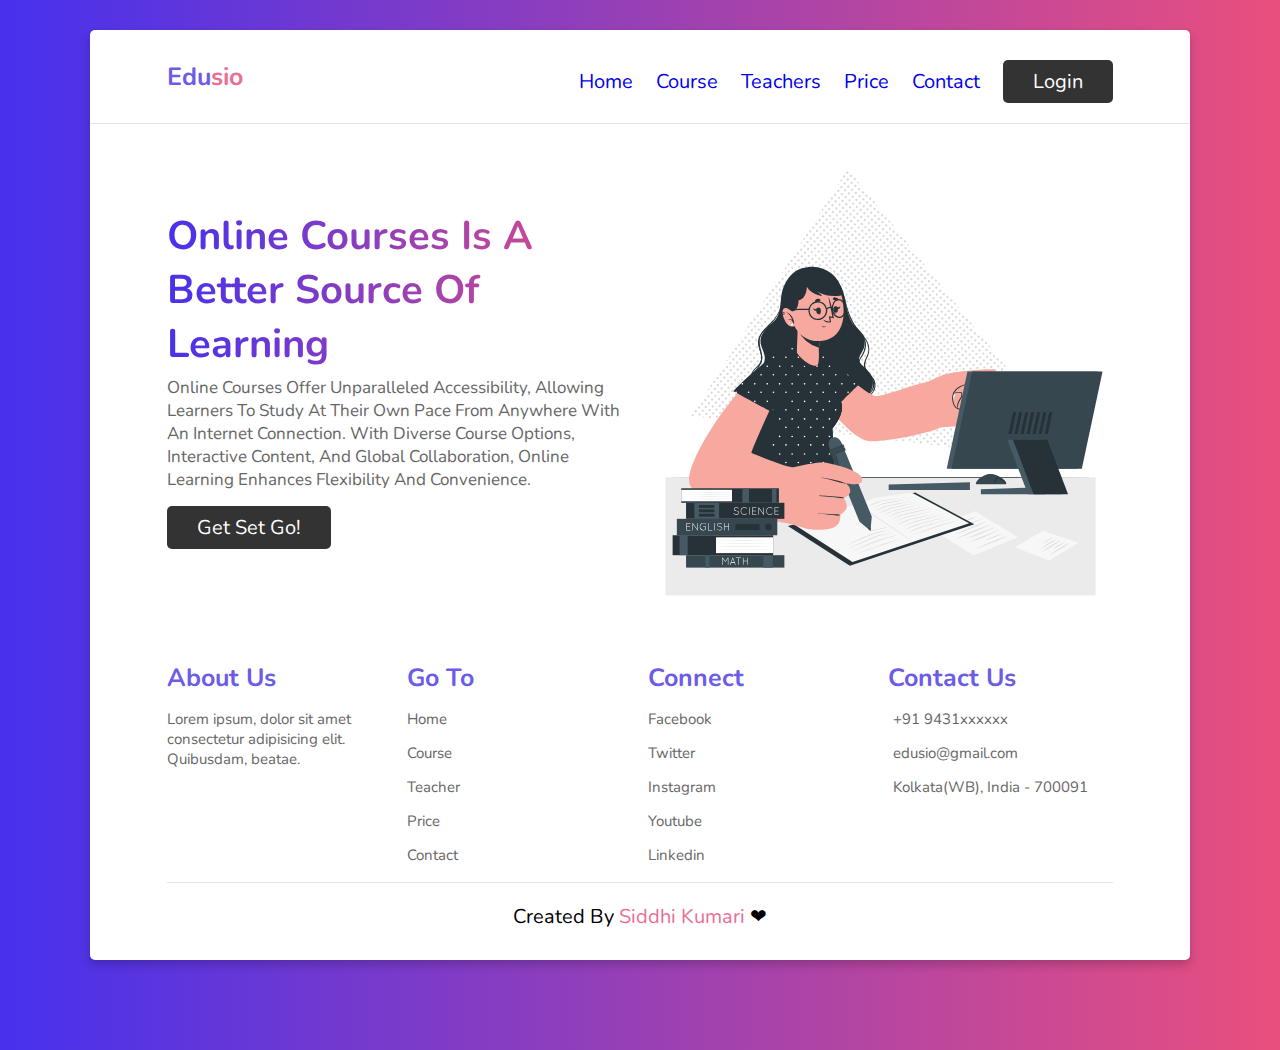
<file: index.html>
<!DOCTYPE html>
<html lang="en">
  <head>
    <meta charset="UTF-8" />
    <meta http-equiv="X-UA-Compatible" content="IE=edge" />
    <meta name="viewport" content="width=device-width, initial-scale=1.0" />
    <title>Edusio</title>

    <!--Font-Awesome-->
    <link
      rel="stylesheet"
      href="https://use.fontawesome.com/releases/v5.15.3/css/all.css"
      integrity="sha384-SZXxX4whJ79/gErwcOYf+zWLeJdY/qpuqC4cAa9rOGUstPomtqpuNWT9wdPEn2fk"
      crossorigin="anonymous"
    />

    <!--Costum-CSS-Links-->
    <link rel="stylesheet" href="style.css" />
  </head>
  <body>
    <!--Nav-Section-->
    <div class="container">
      <header>
        <a href="#" class="logo">Edu<span>sio</span></a>
        <div id="menu" class="fas fa-bars"></div>
        <nav class="navbar">
          <a href="index.html">home</a>
          <a href="course.html">course</a>
          <a href="teacher.html">teachers</a>
          <a href="price.html">price</a>
          <a href="contact.html">contact</a>
          <a href="login.html" class="btn">login</a>
        </nav>
      </header>
    <!--Nav-Section closed--->

    <!--Home-Section--->

    <section class="home">
      <div class="content">
        <h3>Online courses is a better Source of learning</h3>
        <p>Online courses offer unparalleled accessibility, allowing learners to study at their own pace from anywhere with an internet connection. With diverse course options, interactive content, and global collaboration, online learning enhances flexibility and convenience. </p>
        <a href="#" class="btn">get set go!</a>
      </div>
      <div class="image">
        <img src="./images/home-img.svg" alt="">
      </div>
    </section>

    <!--Home-Section closed-->

    <!---Footer-Section--->

    <section class="footer">
      <div class="box-container">
        <div class="box">
          <h3>about us</h3>
          <p>
            Lorem ipsum, dolor sit amet consectetur adipisicing elit. Quibusdam,
            beatae.
          </p>
        </div>
        <div class="box">
          <h3>Go to</h3>
          <a href="#">home</a>
          <a href="#">course</a>
          <a href="#">teacher</a>
          <a href="#">price</a>
          <a href="#">contact</a>
        </div>
        <div class="box">
          <h3>Connect</h3>
          <a href="#">facebook</a>
          <a href="#">twitter</a>
          <a href="#">instagram</a>
          <a href="#">youtube</a>
          <a href="#">linkedin</a>
        </div>
        <div class="box">
          <h3>contact us</h3>
          <p><i class="fas fa-phone"></i> +91 9431xxxxxx</p>
          <p><i class="fas fa-envelope"></i> edusio@gmail.com</p>
          <p>
            <i class="fas fa-map-marker-alt"></i> Kolkata(WB), India - 700091
          </p>
        </div>
      </div>
      <div class="credit">created by <span> Siddhi Kumari</span> &#10084</div>
    </section>
    </div>
    

    <!---Footer-Section-->
    <!---Custom-javaScript-Links-->
    <script src="./script.js"></script>
  </body>
</html>
</file>
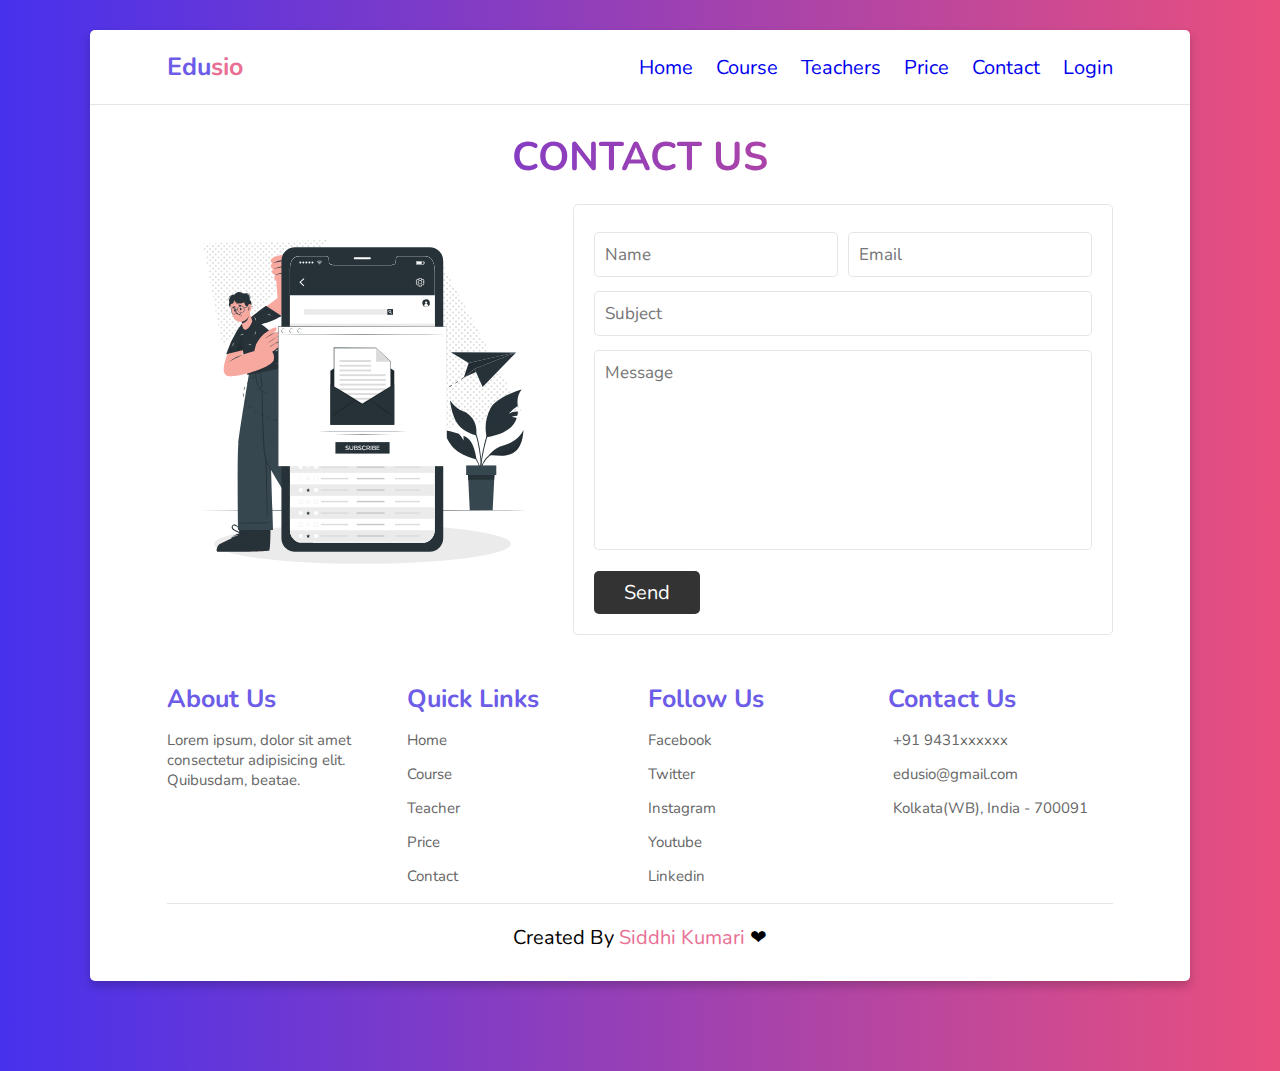
<file: contact.html>
<!DOCTYPE html>
<html lang="en">
  <head>
    <meta charset="UTF-8" />
    <meta http-equiv="X-UA-Compatible" content="IE=edge" />
    <meta name="viewport" content="width=device-width, initial-scale=1.0" />
    <title>Contact</title>

    <!---------------------Font-Awesome----------------------->
    <link
      rel="stylesheet"
      href="https://use.fontawesome.com/releases/v5.15.3/css/all.css"
      integrity="sha384-SZXxX4whJ79/gErwcOYf+zWLeJdY/qpuqC4cAa9rOGUstPomtqpuNWT9wdPEn2fk"
      crossorigin="anonymous"
    />

    <!----------------------Custum-CSS-Links------------------------->
    <link rel="stylesheet" href="style.css" />
  </head>
  <body>
    <!------------------------Nav-Section------------------------->
    <div class="container">
      <header>
        <a href="#" class="logo">Edu<span>sio</span></a>
        <div id="menu" class="fas fa-bars"></div>
        <nav class="navbar">
          <a href="index.html">home</a>
          <a href="course.html">course</a>
          <a href="teacher.html">teachers</a>
          <a href="price.html">price</a>
          <a href="contact.html">contact</a>
          <a href="login.html">login</a>
        </nav>
      </header>

      <h1 class="heading"> contact us </h1>
    <!------------------------Nav-Section------------------------->

    <!------------------------Contact-Section------------------------->

    <section class="contact">
      <div class="image">
        <img src="./images/contact-img.svg" alt="">
      </div>

      <form action="">
        <div class="inputbox">
          <input type="text" placeholder="Name">
          <input type="email" placeholder="Email">
        </div>

        <input type="text" placeholder="Subject" class="box">
        <textarea name="" id="" cols="30" rows="10" placeholder="Message"></textarea>
        <input type="submit" class="btn" value="send">
      </form>


    </section>

    <section class="footer">
      <div class="box-container">
        <div class="box">
          <h3>about us</h3>
          <p>
            Lorem ipsum, dolor sit amet consectetur adipisicing elit. Quibusdam,
            beatae.
          </p>
        </div>
        <div class="box">
          <h3>quick links</h3>
          <a href="#">home</a>
          <a href="#">course</a>
          <a href="#">teacher</a>
          <a href="#">price</a>
          <a href="#">contact</a>
        </div>
        <div class="box">
          <h3>follow us</h3>
          <a href="#">facebook</a>
          <a href="#">twitter</a>
          <a href="#">instagram</a>
          <a href="#">youtube</a>
          <a href="#">linkedin</a>
        </div>
        <div class="box">
          <h3>contact us</h3>
          <p><i class="fas fa-phone"></i> +91 9431xxxxxx</p>
          <p><i class="fas fa-envelope"></i> edusio@gmail.com</p>
          <p>
            <i class="fas fa-map-marker-alt"></i> Kolkata(WB), India - 700091
          </p>
        </div>
      </div>
      <div class="credit">created by <span> Siddhi Kumari</span> &#10084</div>
    </section>
    </div>    
    <script src="./script.js"></script>
  </body>
</html>
</file>
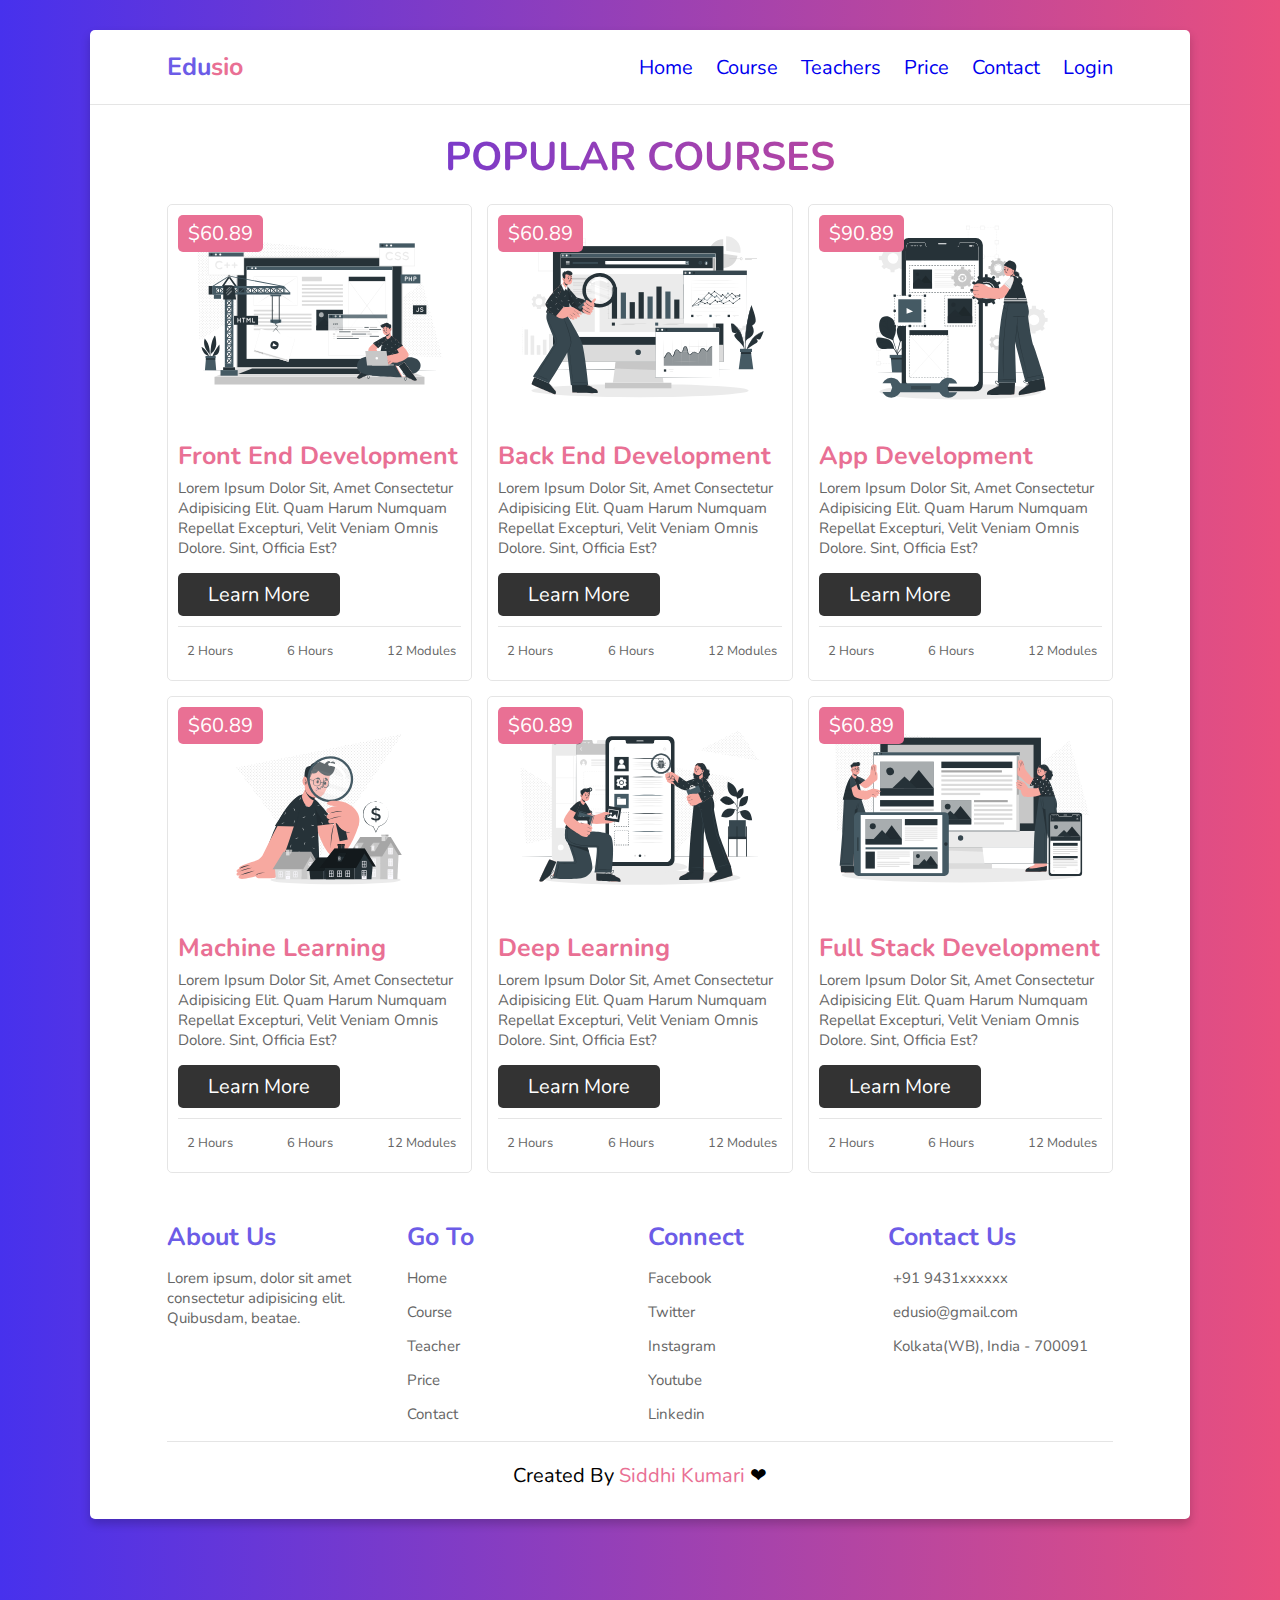
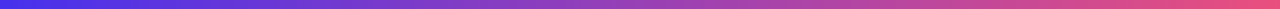
<file: course.html>
<!DOCTYPE html>
<html lang="en">
  <head>
    <meta charset="UTF-8" />
    <meta http-equiv="X-UA-Compatible" content="IE=edge" />
    <meta name="viewport" content="width=device-width, initial-scale=1.0" />
    <title>Cousre</title>

    <!--Font-Awesome--->
    <link
      rel="stylesheet"
      href="https://use.fontawesome.com/releases/v5.15.3/css/all.css"
      integrity="sha384-SZXxX4whJ79/gErwcOYf+zWLeJdY/qpuqC4cAa9rOGUstPomtqpuNWT9wdPEn2fk"
      crossorigin="anonymous"
    />

    <!---Custum-CSS-Links-->
    <link rel="stylesheet" href="style.css" />
  </head>
  <body>
    <!----Nav-Section------>
    <div class="container">
      <header>
        <a href="#" class="logo">Edu<span>sio</span></a>
        <div id="menu" class="fas fa-bars"></div>
        <nav class="navbar">
          <a href="index.html">home</a>
          <a href="course.html">course</a>
          <a href="teacher.html">teachers</a>
          <a href="price.html">price</a>
          <a href="contact.html">contact</a>
          <a href="login.html">login</a>
        </nav>
      </header>

      <h1 class="heading"> popular courses </h1>
    <!----Nav-Section----->

    <!------------------------Course-Section------------------------->

    <section class="course" id="course">
      <div class="box">
        <span class="amount">$60.89</span>
        <img src="./images/course-1.svg" alt="" srcset="">
        <div class="stars">
          <i class="fas fa-star"></i>
          <i class="fas fa-star"></i>
          <i class="fas fa-star"></i>
          <i class="fas fa-star"></i>
          <i class="far fa-star"></i>
        </div>
        <h3>Front end development</h3>
        <p>Lorem ipsum dolor sit, amet consectetur adipisicing elit. Quam harum numquam repellat excepturi, velit veniam omnis dolore. Sint, officia est?</p>
        <a href="#" class="btn">learn more</a>
        <div class="icons">
          <p><i class="far fa-clock"></i> 2 hours</p>
          <p><i class="far fa-calendar"></i> 6 hours</p>
          <p><i class="fas fa-book"></i> 12 modules</p>
        </div>
      </div>
      <div class="box">
        <span class="amount">$60.89</span>
        <img src="./images/course-2.svg" alt="" srcset="">
        <div class="stars">
          <i class="fas fa-star"></i>
          <i class="fas fa-star"></i>
          <i class="fas fa-star"></i>
          <i class="fas fa-star"></i>
          <i class="far fa-star"></i>
        </div>
        <h3>Back end development</h3>
        <p>Lorem ipsum dolor sit, amet consectetur adipisicing elit. Quam harum numquam repellat excepturi, velit veniam omnis dolore. Sint, officia est?</p>
        <a href="#" class="btn">learn more</a>
        <div class="icons">
          <p><i class="far fa-clock"></i> 2 hours</p>
          <p><i class="far fa-calendar"></i> 6 hours</p>
          <p><i class="fas fa-book"></i> 12 modules</p>
        </div>
      </div>
      <div class="box">
        <span class="amount">$90.89</span>
        <img src="./images/course-3.svg" alt="" srcset="">
        <div class="stars">
          <i class="fas fa-star"></i>
          <i class="fas fa-star"></i>
          <i class="fas fa-star"></i>
          <i class="fas fa-star"></i>
          <i class="far fa-star"></i>
        </div>
        <h3>App development</h3>
        <p>Lorem ipsum dolor sit, amet consectetur adipisicing elit. Quam harum numquam repellat excepturi, velit veniam omnis dolore. Sint, officia est?</p>
        <a href="#" class="btn">learn more</a>
        <div class="icons">
          <p><i class="far fa-clock"></i> 2 hours</p>
          <p><i class="far fa-calendar"></i> 6 hours</p>
          <p><i class="fas fa-book"></i> 12 modules</p>
        </div>
      </div>
      <div class="box">
        <span class="amount">$60.89</span>
        <img src="./images/course-4.svg" alt="" srcset="">
        <div class="stars">
          <i class="fas fa-star"></i>
          <i class="fas fa-star"></i>
          <i class="fas fa-star"></i>
          <i class="fas fa-star"></i>
          <i class="far fa-star"></i>
        </div>
        <h3>Machine Learning</h3>
        <p>Lorem ipsum dolor sit, amet consectetur adipisicing elit. Quam harum numquam repellat excepturi, velit veniam omnis dolore. Sint, officia est?</p>
        <a href="#" class="btn">learn more</a>
        <div class="icons">
          <p><i class="far fa-clock"></i> 2 hours</p>
          <p><i class="far fa-calendar"></i> 6 hours</p>
          <p><i class="fas fa-book"></i> 12 modules</p>
        </div>
      </div>
      <div class="box">
        <span class="amount">$60.89</span>
        <img src="./images/course-5.svg" alt="" srcset="">
        <div class="stars">
          <i class="fas fa-star"></i>
          <i class="fas fa-star"></i>
          <i class="fas fa-star"></i>
          <i class="fas fa-star"></i>
          <i class="far fa-star"></i>
        </div>
        <h3>Deep Learning</h3>
        <p>Lorem ipsum dolor sit, amet consectetur adipisicing elit. Quam harum numquam repellat excepturi, velit veniam omnis dolore. Sint, officia est?</p>
        <a href="#" class="btn">learn more</a>
        <div class="icons">
          <p><i class="far fa-clock"></i> 2 hours</p>
          <p><i class="far fa-calendar"></i> 6 hours</p>
          <p><i class="fas fa-book"></i> 12 modules</p>
        </div>
      </div>
      <div class="box">
        <span class="amount">$60.89</span>
        <img src="./images/course-6.svg" alt="" srcset="">
        <div class="stars">
          <i class="fas fa-star"></i>
          <i class="fas fa-star"></i>
          <i class="fas fa-star"></i>
          <i class="fas fa-star"></i>
          <i class="far fa-star"></i>
        </div>
        <h3>Full Stack Development</h3>
        <p>Lorem ipsum dolor sit, amet consectetur adipisicing elit. Quam harum numquam repellat excepturi, velit veniam omnis dolore. Sint, officia est?</p>
        <a href="#" class="btn">learn more</a>
        <div class="icons">
          <p><i class="far fa-clock"></i> 2 hours</p>
          <p><i class="far fa-calendar"></i> 6 hours</p>
          <p><i class="fas fa-book"></i> 12 modules</p>
        </div>
      </div>
    </section>

    <!------------------------Course-Section------------------------->


    <!------------------------Footer-Section------------------------->

    <section class="footer">
      <div class="box-container">
        <div class="box">
          <h3>about us</h3>
          <p>
            Lorem ipsum, dolor sit amet consectetur adipisicing elit. Quibusdam,
            beatae.
          </p>
        </div>
        <div class="box">
          <h3>Go to</h3>
          <a href="#">home</a>
          <a href="#">course</a>
          <a href="#">teacher</a>
          <a href="#">price</a>
          <a href="#">contact</a>
        </div>
        <div class="box">
          <h3>connect</h3>
          <a href="#">facebook</a>
          <a href="#">twitter</a>
          <a href="#">instagram</a>
          <a href="#">youtube</a>
          <a href="#">linkedin</a>
        </div>
        <div class="box">
          <h3>contact us</h3>
          <p><i class="fas fa-phone"></i> +91 9431xxxxxx</p>
          <p><i class="fas fa-envelope"></i> edusio@gmail.com</p>
          <p>
            <i class="fas fa-map-marker-alt"></i> Kolkata(WB), India - 700091
          </p>
        </div>
      </div>
      <div class="credit">created by <span> Siddhi Kumari</span> &#10084</div>
    </section>
    </div>

    <!---Footer-Section---->
    <!--Custum-javaScript-Links--->
    <script src="./script.js"></script>
  </body>
</html>
</file>
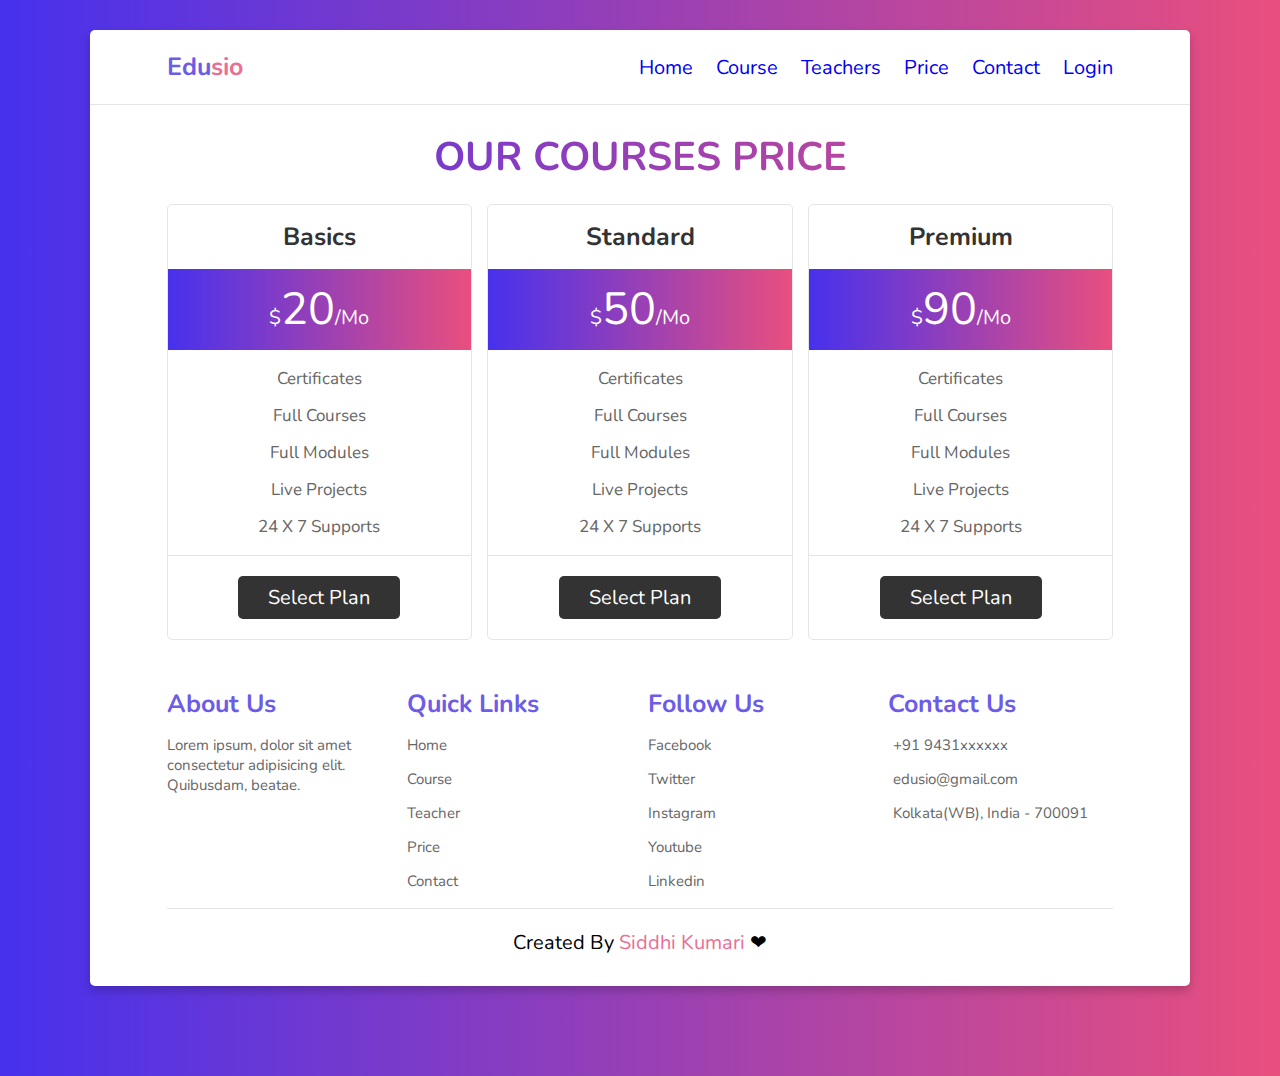
<file: price.html>
<!DOCTYPE html>
<html lang="en">
  <head>
    <meta charset="UTF-8" />
    <meta http-equiv="X-UA-Compatible" content="IE=edge" />
    <meta name="viewport" content="width=device-width, initial-scale=1.0" />
    <title>Price</title>

    <!---------------------Font-Awesome----------------------->
    <link
      rel="stylesheet"
      href="https://use.fontawesome.com/releases/v5.15.3/css/all.css"
      integrity="sha384-SZXxX4whJ79/gErwcOYf+zWLeJdY/qpuqC4cAa9rOGUstPomtqpuNWT9wdPEn2fk"
      crossorigin="anonymous"
    />

    <!----------------------Custum-CSS-Links------------------------->
    <link rel="stylesheet" href="style.css" />
  </head>
  <body>
    <!------------------------Nav-Section------------------------->
    <div class="container">
      <header>
        <a href="#" class="logo">Edu<span>sio</span></a>
        <div id="menu" class="fas fa-bars"></div>
        <nav class="navbar">
          <a href="index.html">home</a>
          <a href="course.html">course</a>
          <a href="teacher.html">teachers</a>
          <a href="price.html">price</a>
          <a href="contact.html">contact</a>
          <a href="login.html">login</a>
        </nav>
      </header>
                  <h1 class="heading"> our courses price </h1>
    <section class="price">
      <div class="box">
        <h3>basics</h3>
        <div class="amount"><span>$</span>20<span>/mo</span></div>
        <ul>
          <li>certificates</li>
          <li>full courses</li>
          <li>full modules</li>
          <li>live projects</li>
          <li>24 x 7 supports</li>
        </ul>
        <a href="select.html" class="btn">select plan</a>
      </div>
      <div class="box">
        <h3>standard</h3>
        <div class="amount"><span>$</span>50<span>/mo</span></div>
        <ul>
          <li>certificates</li>
          <li>full courses</li>
          <li>full modules</li>
          <li>live projects</li>
          <li>24 x 7 supports</li>
        </ul>
        <a href="#" class="btn">select plan</a>
      </div>
      <div class="box">
        <h3>premium</h3>
        <div class="amount"><span>$</span>90<span>/mo</span></div>
        <ul>
          <li>certificates</li>
          <li>full courses</li>
          <li>full modules</li>
          <li>live projects</li>
          <li>24 x 7 supports</li>
        </ul>
        <a href="#" class="btn">select plan</a>
      </div>
    </section>

    <!------------------------Price-Section------------------------->

    <!------------------------Footer-Section------------------------->

    <section class="footer">
      <div class="box-container">
        <div class="box">
          <h3>about us</h3>
          <p>
            Lorem ipsum, dolor sit amet consectetur adipisicing elit. Quibusdam,
            beatae.
          </p>
        </div>
        <div class="box">
          <h3>quick links</h3>
          <a href="#">home</a>
          <a href="#">course</a>
          <a href="#">teacher</a>
          <a href="#">price</a>
          <a href="#">contact</a>
        </div>
        <div class="box">
          <h3>follow us</h3>
          <a href="#">facebook</a>
          <a href="#">twitter</a>
          <a href="#">instagram</a>
          <a href="#">youtube</a>
          <a href="#">linkedin</a>
        </div>
        <div class="box">
          <h3>contact us</h3>
          <p><i class="fas fa-phone"></i> +91 9431xxxxxx</p>
          <p><i class="fas fa-envelope"></i> edusio@gmail.com</p>
          <p>
            <i class="fas fa-map-marker-alt"></i> Kolkata(WB), India - 700091
          </p>
        </div>
      </div>
      <div class="credit">created by <span> Siddhi Kumari</span> &#10084</div>
    </section>
    </div>

    <!------------------------Footer-Section------------------------->
    <!----------------------Custum-javaScript-Links------------------->
    <script src="./script.js"></script>
  </body>
</html>
</file>
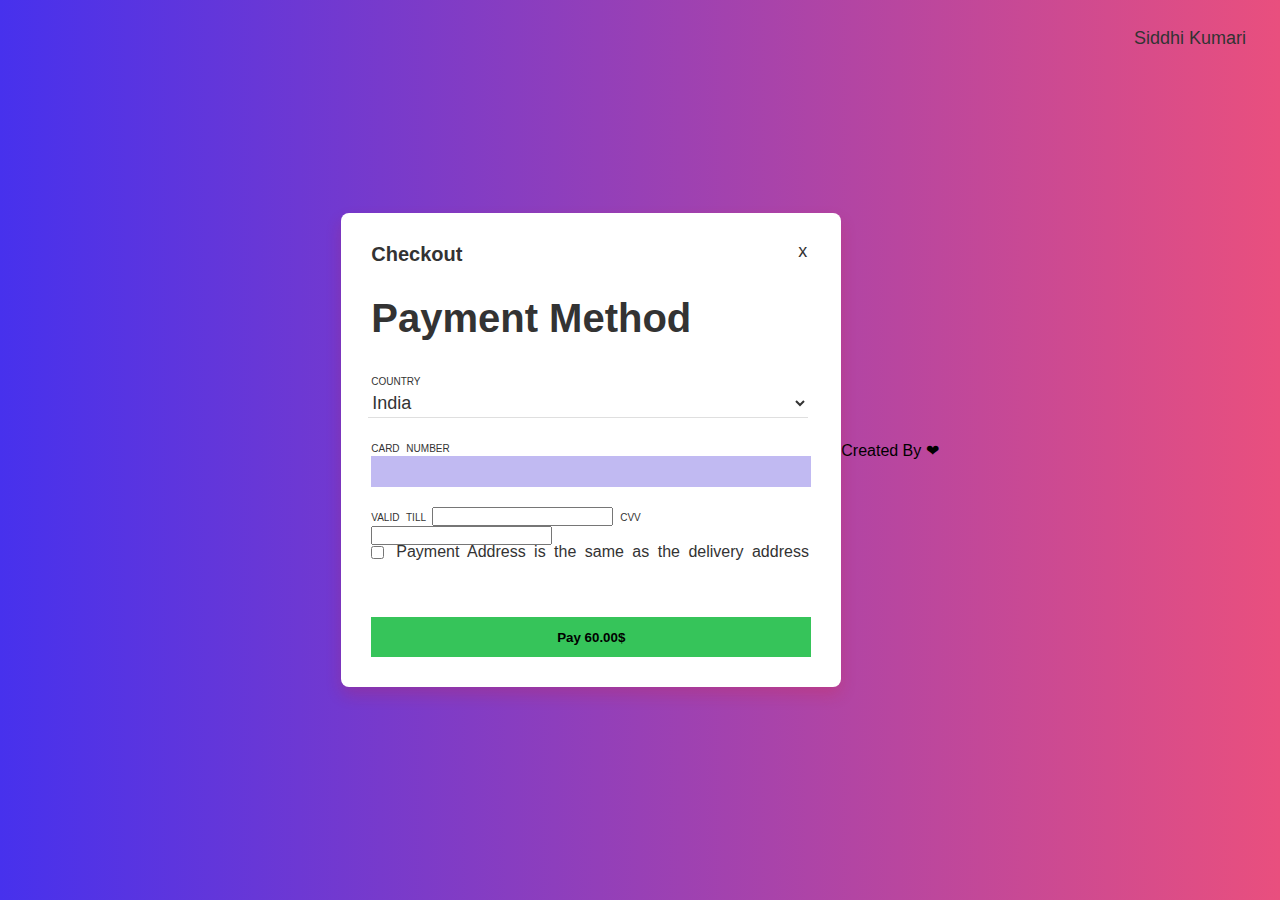
<file: select.html>
<!DOCTYPE html>
<html lang="en">
<head>
    <meta charset="UTF-8">
    <meta http-equiv="X-UA-Compatible" content="IE=edge" />
    <meta name="viewport" content="width=device-width, initial-scale=1.0">
    <link rel="stylesheet" href="pay.css">
    <title>Payment</title>
</head>
<body>
    
    <div class="container">
        <h6>Checkout</h6>
        <span>x</span>
        <h1>Payment Method</h1>
        <form action="">
            <label for="country">country
                <select name="country" id="country">
                    <option value="India">India</option>
                    <option value="England">England</option>
                    <option value="Germany">Germany</option>
                </select>
            </label>
            <label for="cardno">Card Number
                <input type="text" name="cardno" id="cardno" maxlength="19" onkeypress="cardspace()"/>
            </label>
            <div class="float">
                <label for="validtill">Valid Till
                    <input type="text" name="validtill" id="validtill" maxlength="7" onkeypress="addSlashes()"/>
                </label>
                <label for="cvv">CVV 
                    <input type="text" name="cvv" id="cvv" maxlength="3"/>
                </label>
            </div>
                <label for="checkbox">
                    <input type="checkbox" name="charbox" id="checkbox"/>
                    <p>Payment Address is the same as the delivery address</p>
                </label>
                <button>Pay 60.00$</button>
            </div>
        </form>

        <div class="credit">created by <span> Siddhi Kumari</span> &#10084</div>
    <script src="./pay.js"></script>
    
</body>
</html>
</file>
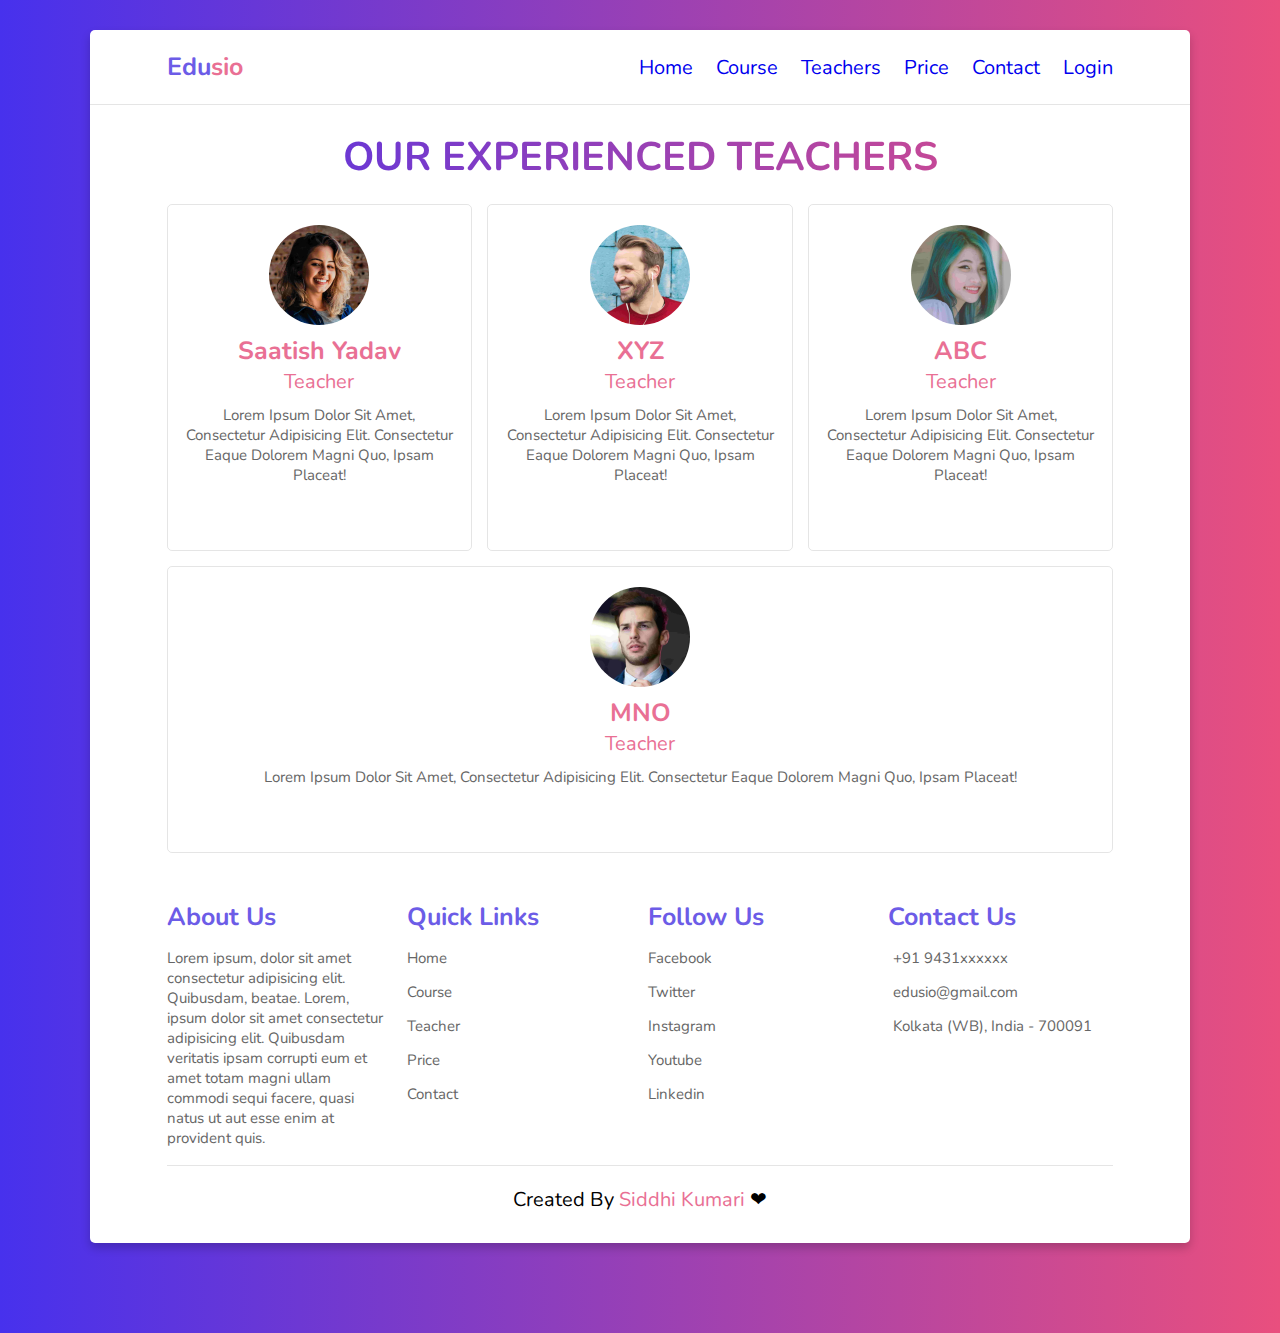
<file: teacher.html>
<!DOCTYPE html>
<html lang="en">
  <head>
    <meta charset="UTF-8" />
    <meta http-equiv="X-UA-Compatible" content="IE=edge" />
    <meta name="viewport" content="width=device-width, initial-scale=1.0" />
    <title>Teachers</title>

    <!----Font-Awesome----->
    <link
      rel="stylesheet"
      href="https://use.fontawesome.com/releases/v5.15.3/css/all.css"
      integrity="sha384-SZXxX4whJ79/gErwcOYf+zWLeJdY/qpuqC4cAa9rOGUstPomtqpuNWT9wdPEn2fk"
      crossorigin="anonymous"
    />

    <!--Custom-CSS-Links------------------------->
    <link rel="stylesheet" href="style.css" />
  </head>
  <body>
    <!------------------------Nav-Section------------------------->
    <div class="container">
      <header>
        <a href="#" class="logo">Edu<span>sio</span></a>
        <div id="menu" class="fas fa-bars"></div>
        <nav class="navbar">
          <a href="index.html">home</a>
          <a href="course.html">course</a>
          <a href="teacher.html">teachers</a>
          <a href="price.html">price</a>
          <a href="contact.html">contact</a>
          <a href="login.html">login</a>
        </nav>
      </header>

            <h1 class="heading"> our Experienced teachers </h1>
    <!------------------------Nav-Section------------------------->

    <!------------------------Teacher-Section------------------------->

    <section class="teacher">
      <div class="box">
        <img src="./images/teacher-1.png" alt="">
        <h3>Saatish yadav</h3>
        <span>teacher</span>
        <p>Lorem ipsum dolor sit amet, consectetur adipisicing elit. Consectetur eaque dolorem magni quo, ipsam placeat!</p>
        <div class="share">
          <a href="#" class="fab fa-facebook"></a>
          <a href="#" class="fab fa-instagram"></a>
          <a href="#" class="fab fa-twitter"></a>
          <a href="#" class="fab fa-linkedin"></a>
        </div>
      </div>
      <div class="box">
        <img src="./images/teacher-2.png" alt="">
        <h3>XYZ</h3>
        <span>teacher</span>
        <p>Lorem ipsum dolor sit amet, consectetur adipisicing elit. Consectetur eaque dolorem magni quo, ipsam placeat!</p>
        <div class="share">
          <a href="#" class="fab fa-facebook"></a>
          <a href="#" class="fab fa-instagram"></a>
          <a href="#" class="fab fa-twitter"></a>
          <a href="#" class="fab fa-linkedin"></a>
        </div>
      </div>
      <div class="box">
        <img src="./images/teacher-3.png" alt="">
        <h3>ABC</h3>
        <span>teacher</span>
        <p>Lorem ipsum dolor sit amet, consectetur adipisicing elit. Consectetur eaque dolorem magni quo, ipsam placeat!</p>
        <div class="share">
          <a href="#" class="fab fa-facebook"></a>
          <a href="#" class="fab fa-instagram"></a>
          <a href="#" class="fab fa-twitter"></a>
          <a href="#" class="fab fa-linkedin"></a>
        </div>
      </div>
      <div class="box">
        <img src="./images/teacher-4.png" alt="">
        <h3>MNO</h3>
        <span>teacher</span>
        <p>Lorem ipsum dolor sit amet, consectetur adipisicing elit. Consectetur eaque dolorem magni quo, ipsam placeat!</p>
        <div class="share">
          <a href="#" class="fab fa-facebook"></a>
          <a href="#" class="fab fa-instagram"></a>
          <a href="#" class="fab fa-twitter"></a>
          <a href="#" class="fab fa-linkedin"></a>
        </div>
      </div>
  </section>
    <!------------------------Teacher-Section------------------------->

    <!------------------------Footer-Section------------------------->

    <section class="footer">
      <div class="box-container">
        <div class="box">
          <h3>about us</h3>
          <p>
            Lorem ipsum, dolor sit amet consectetur adipisicing elit. Quibusdam,
            beatae. Lorem, ipsum dolor sit amet consectetur adipisicing elit. Quibusdam veritatis ipsam corrupti eum et amet totam magni ullam commodi sequi facere, quasi natus ut aut esse enim at provident quis.
          </p>
        </div>
        <div class="box">
          <h3>quick links</h3>
          <a href="#">home</a>
          <a href="#">course</a>
          <a href="#">teacher</a>
          <a href="#">price</a>
          <a href="#">contact</a>
        </div>
        <div class="box">
          <h3>follow us</h3>
          <a href="#">facebook</a>
          <a href="#">twitter</a>
          <a href="#">instagram</a>
          <a href="#">youtube</a>
          <a href="#">linkedin</a>
        </div>
        <div class="box">
          <h3>contact us</h3>
          <p><i class="fas fa-phone"></i> +91 9431xxxxxx</p>
          <p><i class="fas fa-envelope"></i> edusio@gmail.com</p>
          <p>
            <i class="fas fa-map-marker-alt"></i> Kolkata (WB), India - 700091
          </p>
        </div>
      </div>
      <div class="credit">created by <span> Siddhi Kumari</span> &#10084</div>
    </section>
    </div>

    <!------------------------Footer-Section------------------------->
    <!----------------------Custum-javaScript-Links------------------->
    <script src="./script.js"></script>
  </body>
</html>
</file>
<file: style.css>
@import url("https://fonts.googleapis.com/css2?family=Nunito:wght@200;300;400;600;700&display=swap");

:root {
  --violet: #6c5ce7;
  --pink: #e97094;
  --gradient: linear-gradient(90deg, #4731ed, #e94f7e);
}

* {
  margin: 0;
  padding: 0;
  box-sizing: border-box;
  /* overflow-x: hidden; */
  outline: none;
  text-decoration: none;
  text-transform: capitalize;
  font-family: "Nunito", sans-serif;
  border: none;
  transition: all 0.2s ease-out;
  list-style-type: none;
}

html {
  font-size: 62.5%;
}

html::-webkit-scrollbar {
  width: 1rem;
}

html::-webkit-scrollbar-track {
  background: #333;
}

html::-webkit-scrollbar-thumb {
  background: #fff;
  border-radius: 5rem;
}

body {
  background: var(--gradient);
  padding: 3rem 7%;
  padding-bottom: 9rem;
  /* min-height: 200rem; */
}

section {
  padding: 2rem 7%;
}

/**********************Nav-Section********************************/

.container {
  background: #fff;
  border-radius: 0.5rem;
  box-shadow: 0 0.5rem 1rem rgba(0, 0, 0, 0.2);
}

header {
  display: flex;
  align-items: center;
  justify-content: space-between;
  width: 100%;
  padding: 2rem 7%;
  border-bottom: 0.1rem solid rgba(0, 0, 0, 0.1);
  position: relative;
  z-index: 999;
}

header .logo {
  font-size: 2.5rem;
  color: var(--violet);
  font-weight: bold;
}

header .logo span {
  color: var(--pink);
}

header .navbar a {
  margin-left: 2rem;
  font-size: 2rem;
  /* color: #333; */
}

header .navbar a:hover {
  color: var(--pink);
}

#menu {
  font-size: 2.5rem;
  padding: 0.5rem 1rem;
  border-radius: 0.3rem;
  border: 0.1rem solid rgba(0, 0, 0, 0.1);
  cursor: pointer;
  display: none;
}

.heading {
  color: transparent;
  background: var(--gradient);
  -webkit-background-clip: text;
  background-clip: text;
  font-size: 4rem;
  text-align: center;
  padding: 0 1rem;
  padding-top: 2.5rem;
  text-transform: uppercase;
}

.btn {
  display: inline-block;
  margin-top: 1rem;
  padding: 0.8rem 3rem;
  border-radius: 0.5rem;
  background: #333;
  color: #fff;
  cursor: pointer;
  font-size: 2rem;
}

.btn:hover {
  background: var(--gradient);
}

/**********************Nav-Section********************************/

/**********************Home-Section********************************/

.home {
  display: flex;
  flex-wrap: wrap;
  gap: 1.5rem;
  align-items: center;
}

.home .content {
  flex: 1 1 40rem;
}

.home .image {
  flex: 1 1 40rem;
}

.home .image img {
  width: 100%;
}

.home .content h3 {
  color: transparent;
  background: var(--gradient);
  -webkit-background-clip: text;
  background-clip: text;
  /* text-transform: uppercase; */
  font-size: 4rem;
}

.home .content p {
  padding: 0.5rem 0;
  font-size: 1.7rem;
  color: #666;
}

.home.btn {
  display: inline-block;
  margin-top: 1rem;
  padding: 0.8rem 3rem;
  border-radius: 0.5rem;
  background: #333;
  color: #fff;
  cursor: pointer;
  font-size: 2rem;
}

/**********************Home-Section********************************/

/**********************Course-Section********************************/

.course {
  display: flex;
  flex-wrap: wrap;
  gap: 1.5rem;
}

.course .box {
  flex: 1 1 30rem;
  border-radius: 0.5rem;
  border: 0.1rem solid rgba(0, 0, 0, 0.1);
  padding: 1rem;
  position: relative;
}

.course .box img {
  height: 20rem;
  width: 100%;
}

.course .box .amount {
  position: absolute;
  top: 1rem;
  left: 1rem;
  font-size: 2rem;
  padding: 0.5rem 1rem;
  background: var(--pink);
  color: #fff;
  border-radius: 0.5rem;
}

.course .box .stars {
  color: var(--violet);
  font-size: 1.5rem;
  padding: 1rem 0;
}

.course .box h3 {
  color: var(--pink);
  font-size: 2.5rem;
}

.course .box p {
  color: #666;
  font-size: 1.5rem;
  padding: 0.5rem 0;
}

.course .icons {
  display: flex;
  align-items: center;
  justify-content: space-between;
  border-top: 0.1rem solid rgba(0, 0, 0, 0.1);
  margin-top: 1rem;
  padding: 0.5rem;
  padding-top: 1rem;
}

.course .icons p {
  color: #666;
  font-size: 1.3rem;
}

.course .icons i {
  color: var(--pink);
  padding-right: 0.4rem;
}

/**********************Course-Section********************************/

/**********************Teacher-Section********************************/

.teacher {
  display: flex;
  flex-wrap: wrap;
  gap: 1.5rem;
}

.teacher .box {
  flex: 1 1 23rem;
  border: 0.1rem solid rgba(0, 0, 0, 0.1);
  border-radius: 0.5rem;
  padding: 1.5rem;
  text-align: center;
}

.teacher .box img {
  height: 10rem;
  width: 10rem;
  margin: 0.5rem 0;
  border-radius: 50%;
  object-fit: cover;
}

.teacher .box h3 {
  font-size: 2.5rem;
  color: var(--pink);
}

.teacher .box span {
  font-size: 2rem;
  color: var(--pink);
}

.teacher .box p {
  font-size: 1.5rem;
  color: #666;
  padding: 1rem 0;
}

.teacher .box .share a {
  height: 4rem;
  width: 4rem;
  line-height: 4rem;
  font-size: 2.5rem;
  background: var(--pink);
  border-radius: 0.5rem;
  margin: 0.3rem;
  color: #fff;
}

.teacher .box .share a:hover {
  background: var(--violet);
}

/**********************Teacher-Section********************************/

/**********************Price-Section********************************/

.price {
  display: flex;
  flex-wrap: wrap;
  gap: 1.5rem;
}

.price .box {
  flex: 1 1 30rem;
  text-align: center;
  border: 0.1rem solid rgba(0, 0, 0, 0.1);
  border-radius: 0.5rem;
}

.price .box h3 {
  font-size: 2.5rem;
  color: #333;
  padding: 1.5rem 0;
}

.price .box .amount {
  font-size: 4.5rem;
  color: #fff;
  padding: 1rem 0;
  background: var(--gradient);
}

.price .box .amount span {
  font-size: 2rem;
}

.price .box ul {
  border-bottom: 0.1rem solid rgba(0, 0, 0, 0.1);
  padding: 1rem 0;
}

.price .box ul li {
  padding: 0.7rem 0;
  font-size: 1.7rem;
  color: #666;
}

.price .box .btn {
  margin: 2rem;
}

/**********************Price-Section********************************/

/**********************login-Section********************************/


/************************Contact-Section********************************/

.contact {
  display: flex;
  flex-wrap: wrap;
  gap: 1.5rem;
}

.contact .image {
  flex: 1 1 35rem;
}

.contact .image img {
  width: 100%;
}

.contact form {
  flex: 1 1 50rem;
  border: .1rem solid rgba(0, 0, 0, 0.1);
  border-radius: .5rem;
  padding: 2rem;
}

.contact form .inputbox {
  display: flex;
  flex-wrap: wrap;
  justify-content: space-between;
}

.contact form .inputbox input,
.contact form .box,
.contact form textarea {
  width: 100%;
  padding: 1rem;
  margin: .7rem 0;
  font-size: 1.7rem;
  border: .1rem solid rgba(0, 0, 0, 0.1);
  border-radius: .5rem;
  text-transform: none;
  color: #333;
}

.contact form .inputbox input:focus,
.contact form .box:focus,
.contact form textarea:focus {
  border-color: var(--pink);
}

.contact form .inputbox input {
  width: 49%;
}

.contact form textarea {
  height: 20rem;
  resize: none;
}

/************************Contact-Section********************************/

/**********************Footer-Section********************************/

.footer .box-container {
  display: flex;
  flex-wrap: wrap;
  gap: 1.5rem;
}

.footer .box-container .box {
  flex: 1 1 20rem;
}

.footer .box-container .box h3 {
  font-size: 2.5rem;
  color: var(--violet);
  padding: 0.7rem 0;
}

.footer .box-container .box p {
  font-size: 1.5rem;
  color: #666;
  padding: 0.7rem 0;
  text-transform: none;
}

.footer .box-container .box a {
  display: block;
  font-size: 1.5rem;
  color: #666;
  padding: 0.7rem 0;
}

.footer .box-container .box a:hover {
  color: var(--pink);
}

.footer .box-container .box p i {
  padding-right: 0.5rem;
  color: var(--pink);
}

.footer .credit {
  font-size: 2rem;
  margin-top: 1rem;
  padding: 1rem;
  text-align: center;
  padding-top: 2rem;
  border-top: 0.1rem solid rgba(0, 0, 0, 0.1);
}

.footer .credit span {
  color: var(--pink);
}






/**********************Footer-Section********************************/

/****************************Media Queries*************************/

@media screen and (max-width: 991px) {
  html {
    font-size: 55%;
  }

  body {
    padding: 1.5rem;
  }

  header {
    padding: 2rem;
  }

  section {
    padding: 2rem;
  }
}

@media screen and (max-width: 768px) {
  #menu {
    display: initial;
  }

  header .navbar {
    position: absolute;
    top: 100%;
    left: 0;
    right: 0;
    background: #fff;
    border-top: 0.1rem solid rgba(0, 0, 0, 0.2);
    border-bottom: 0.1rem solid rgba(0, 0, 0, 0.2);
    clip-path: polygon(0 0, 100% 0, 100% 0, 0 0);
  }

  header .navbar.active {
    clip-path: polygon(0 0, 100% 0, 100% 100%, 0 100%);
  }

  header .navbar a {
    font-size: 2.5rem;
    display: block;
    margin: 2rem 0;
    text-align: center;
  }

  .contact form .inputbox input {
    width: 100%;
  }
}

@media screen and (max-width: 450px) {
  html {
    font-size: 50%;
  }
}
</file>
<file: pay.css>
*{
    margin:0;
    padding: 0;
    box-sizing: border-box;
}

:root{
    --text-color:rgb(110,110,110);

        --violet: #6c5ce7;
        --pink: #e97094;
        --gradient: linear-gradient(90deg, #4731ed, #e94f7e);
      
}
body{
    display: flex;
    align-items: center;
    justify-content: center;
    min-height: 100vh;
    background: var(--gradient);
    outline: none;
  text-decoration: none;
  text-transform: capitalize;
  font-family: "Nunito", sans-serif;
  border: none;
  transition: all 0.2s ease-out;
  list-style-type: none;
}
.container {
    background: #fff;
    width: 500px;
    /* background: var(--pink); */
    padding: 30px;
    position: relative;
    border-radius: 0.5rem;
    box-shadow: 0 0.5rem 1rem rgba(220, 32, 32, 0.2);
  }

/* .container {
    width: 350px;
    background: var(--pink);
    padding: 30px;
    position: relative;
  } */
  
h6 {
    font-size: 20px;
    color: #333;
  }
  
span {
    position: absolute;
    right: 34px;
    top: 28px;
    font-size: 18px;
    color: #333;
  }
  
h1 {
    padding: 30px 0px;
    font-size: 40px;
    color: #333;
  }
  
form label {
    color: #333;
    text-transform: uppercase;
    position: relative;
    font-size: 10px;
    word-spacing: 4px;
  }
  
form select {
    width: 100%;
    outline: none;
    border: none;
    border-bottom: 1px solid rgb(223, 223, 223);
    text-transform: capitalize;
    padding-top: 3px;
    color: #333;
    padding-bottom: 3px;
    font-size: 18px;
    margin-left: -3px;
    margin-bottom: 20px;
    background-color: transparent;
  
  }
  
form #cardno {
  
    width: 100%;
  
    outline:#333;
  
    border:0px;
  
    border-bottom: 1px solid Irgb(223, 223, 223);
  
    padding-top: 5px;
  
    margin-bottom: 20px;
  
    padding-right: 30px;
  
    color:black;
  
    font-size: 18px;
  
    background-color:#c1baf2;
  
    padding-bottom: 5px;
  }
  
float{
    display: flex;
  }
  
#validtill   #cvv{
  
    border: none;
    
    border-bottom: 1px solid rgb(207,207,207);
    
    outline: none;
    
    width: 130px;
    
    padding-top: 14px;
    
    margin-bottom: 56px;
    
    color:#333;
    
    background-color: transparent;
    
    font-size: 18px;
    
    }
 p{
   margin: -20px 0px 56px 25px;
    
    font-size: 16px;
    
    text-transform: none;
    
    }
    
button{
    
    border: 0.5em;;
    
    outline: none;
    
    text-align: center;
    
    width: 100%;
    
    height: 40px;
    
    background: rgb(54, 196, 90);
    
    color:black;
    padding: 10px;
    font-weight: bold;
    }

button:hover {
        background: var(--gradient);
      }
</file>
